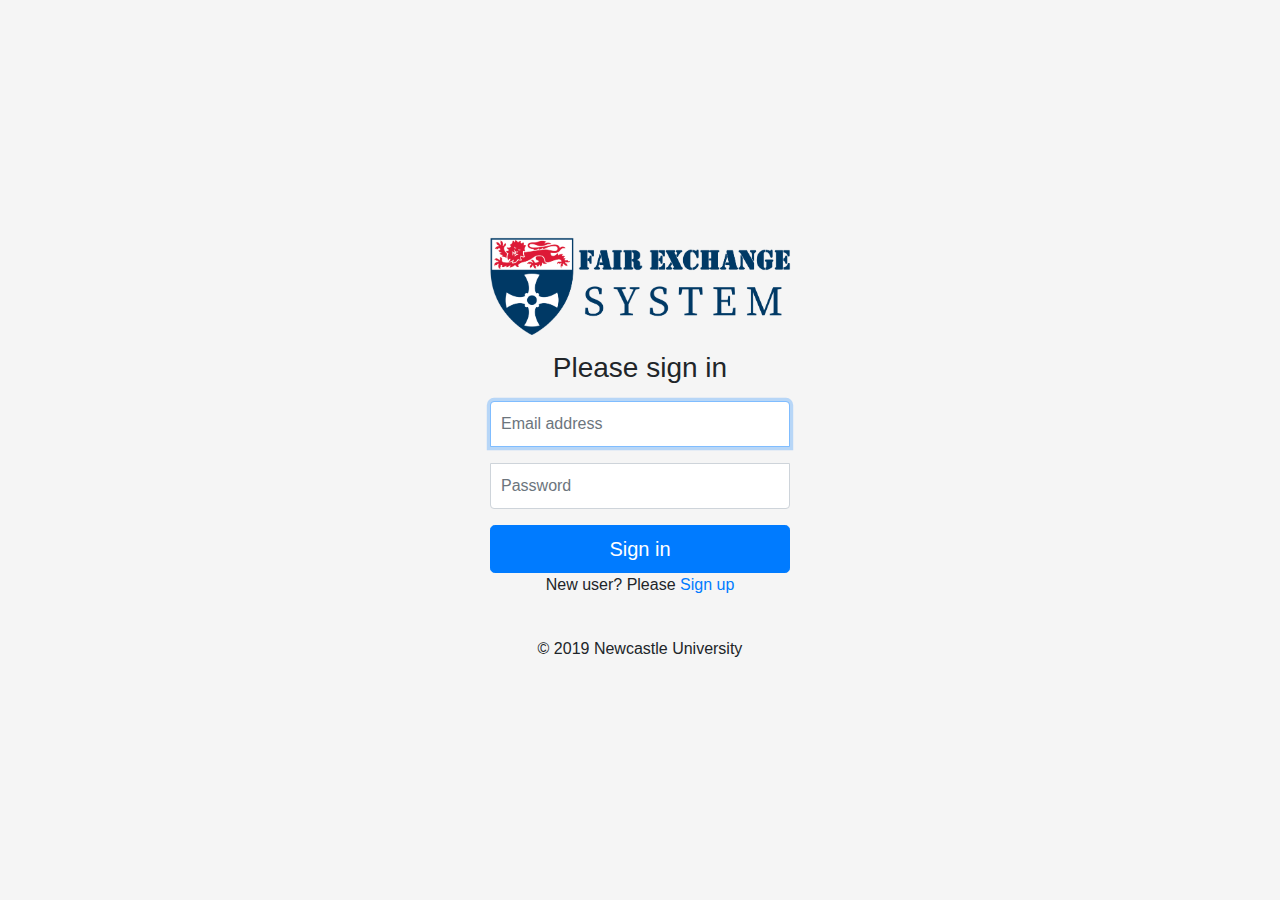
<file: DevEnv/Web/login.html>
<!doctype html>
<html lang="en">

<head>
    <!-- Required meta tags -->
    <meta charset="utf-8">
    <meta name="viewport" content="width=device-width, initial-scale=1, shrink-to-fit=no">

    <!-- Bootstrap CSS -->
    <link rel="stylesheet" href="https://stackpath.bootstrapcdn.com/bootstrap/4.3.1/css/bootstrap.min.css"
        integrity="sha384-ggOyR0iXCbMQv3Xipma34MD+dH/1fQ784/j6cY/iJTQUOhcWr7x9JvoRxT2MZw1T" crossorigin="anonymous">

    <title>Login - Fair Exchange System</title>

    <!-- Custom styles for this template -->
    <link href="./css/signin.css" rel="stylesheet">
    <link rel="shortcut icon" href="./img/favicon.ico" type="image/x-icon">
</head>

<body class="text-center">
    <!--[if lt IE 7]>
            <p class="chromeframe">You are using an <strong>outdated</strong> browser. Please <a href="http://browsehappy.com/">upgrade your browser</a> or <a href="http://www.google.com/chromeframe/?redirect=true">activate Google Chrome Frame</a> to improve your experience.</p>
        <![endif]-->

    <div id="noCognitoMessage" class="configMessage" style="display: none;">
        <div class="backdrop"></div>
        <div class="panel panel-default">
            <div class="panel-heading">
                <h3 class="panel-title">No Cognito User Pool Configured</h3>
            </div>
            <div class="panel-body">
                <p>There is no user pool configured in <a href="/js/config.js">/js/config.js</a>. Pleas Check it.</p>
            </div>
        </div>
    </div>
    <form class="form-signin" id="signinForm">
        <img class="mb-3 login-logo" src="./img/FESLogo.png" alt="">
        <h1 class="h3 mb-3 font-weight-normal">Please sign in</h1>
        <input type="email" class="mb-3 form-control" id="emailInputSignin" placeholder="Email address" required
            autofocus>
        <input type="password" class="mb-3  form-control" id="passwordInputSignin" placeholder="Password" pattern=".*"
            required>
        <!-- <div class="checkbox mb-3">
            <label>
                <input type="checkbox" value="remember-me"> Remember me
            </label>
        </div> -->
        <button class="btn btn-lg btn-primary btn-block" type="submit">Sign in</button>
        <p>
            New user? Please <a href="./register.html">Sign up</a>
        </p>
        <br />
        <p class="mb-1">&copy; 2019 Newcastle University</p>
    </form>


    <!-- Optional JavaScript -->
    <!-- jQuery first, then Popper.js, then Bootstrap JS -->
    <script src="https://code.jquery.com/jquery-3.3.1.slim.min.js"
        integrity="sha384-q8i/X+965DzO0rT7abK41JStQIAqVgRVzpbzo5smXKp4YfRvH+8abtTE1Pi6jizo"
        crossorigin="anonymous"></script>
    <script src="https://cdnjs.cloudflare.com/ajax/libs/popper.js/1.14.7/umd/popper.min.js"
        integrity="sha384-UO2eT0CpHqdSJQ6hJty5KVphtPhzWj9WO1clHTMGa3JDZwrnQq4sF86dIHNDz0W1"
        crossorigin="anonymous"></script>
    <script src="https://stackpath.bootstrapcdn.com/bootstrap/4.3.1/js/bootstrap.min.js"
        integrity="sha384-JjSmVgyd0p3pXB1rRibZUAYoIIy6OrQ6VrjIEaFf/nJGzIxFDsf4x0xIM+B07jRM"
        crossorigin="anonymous"></script>
    <!-- Bootstrap Notify -->
    <script src="http://bootstrap-notify.remabledesigns.com/js/bootstrap-notify.min.js"></script>

    <!-- AWS Cognito Library -->
    <script src="./js/vendor/aws-cognito-sdk.min.js"></script>
    <script src="./js/vendor/amazon-cognito-identity.min.js"></script>

    <!-- AWS API SDK -->
    <script type="text/javascript" src="./js/lib/axios/dist/axios.standalone.js"></script>
    <script type="text/javascript" src="./js/lib/CryptoJS/rollups/hmac-sha256.js"></script>
    <script type="text/javascript" src="./js/lib/CryptoJS/rollups/sha256.js"></script>
    <script type="text/javascript" src="./js/lib/CryptoJS/components/hmac.js"></script>
    <script type="text/javascript" src="./js/lib/CryptoJS/components/enc-base64.js"></script>
    <script type="text/javascript" src="./js/lib/url-template/url-template.js"></script>
    <script type="text/javascript" src="./js/lib/apiGatewayCore/sigV4Client.js"></script>
    <script type="text/javascript" src="./js/lib/apiGatewayCore/apiGatewayClient.js"></script>
    <script type="text/javascript" src="./js/lib/apiGatewayCore/simpleHttpClient.js"></script>
    <script type="text/javascript" src="./js/lib/apiGatewayCore/utils.js"></script>
    <script type="text/javascript" src="./js/apigClient.js"></script>

    <!-- Customized JS -->
    <script src="./js/config.js"></script>
    <script src="./js/cognito-auth.js"></script>
</body>

</html>
</file>
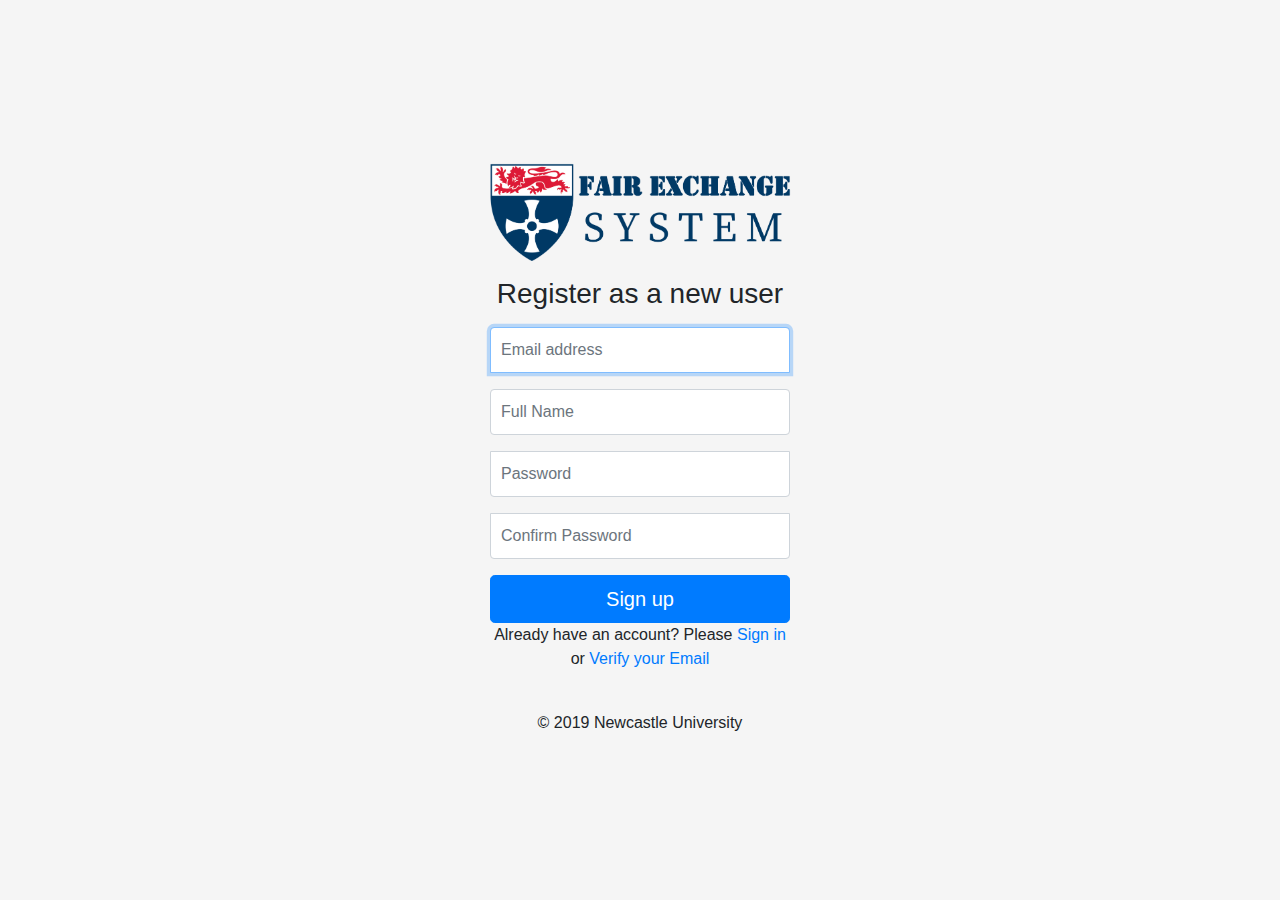
<file: DevEnv/Web/register.html>
<!doctype html>
<html lang="en">

<head>
    <!-- Required meta tags -->
    <meta charset="utf-8">
    <meta name="viewport" content="width=device-width, initial-scale=1, shrink-to-fit=no">

    <!-- Bootstrap CSS -->
    <link rel="stylesheet" href="https://stackpath.bootstrapcdn.com/bootstrap/4.3.1/css/bootstrap.min.css"
        integrity="sha384-ggOyR0iXCbMQv3Xipma34MD+dH/1fQ784/j6cY/iJTQUOhcWr7x9JvoRxT2MZw1T" crossorigin="anonymous">

    <title>Register - Fair Exchange System</title>

    <!-- Custom styles for this template -->
    <link href="./css/signin.css" rel="stylesheet">
    <link rel="shortcut icon" href="./img/favicon.ico" type="image/x-icon">
</head>

<body class="text-center">
    <!--[if lt IE 7]>
            <p class="chromeframe">You are using an <strong>outdated</strong> browser. Please <a href="http://browsehappy.com/">upgrade your browser</a> or <a href="http://www.google.com/chromeframe/?redirect=true">activate Google Chrome Frame</a> to improve your experience.</p>
        <![endif]-->

    <div id="noCognitoMessage" class="configMessage" style="display: none;">
        <div class="backdrop"></div>
        <div class="panel panel-default">
            <div class="panel-heading">
                <h3 class="panel-title">No Cognito User Pool Configured</h3>
            </div>
            <div class="panel-body">
                <p>There is no user pool configured in <a href="/js/config.js">/js/config.js</a>. Pleas Check it.</p>
            </div>
        </div>
    </div>
    <form class="form-signin" id="registerForm">
        <img class="mb-3 login-logo" src="./img/FESLogo.png" alt="">
        <h1 class="h3 mb-3 font-weight-normal">Register as a new user</h1>
        <input type="email" class="mb-3 form-control" id="emailInputRegister" placeholder="Email address" pattern=".*"
            required autofocus>
        <input type="text" class="mb-3 form-control" id="fullNameInputRegister" placeholder="Full Name" pattern=".*"
            required>
        <input type="password" class="mb-3  form-control" id="passwordInputRegister" placeholder="Password" pattern=".*"
            required>
        <input type="password" class="mb-3  form-control" id="password2InputRegister" placeholder="Confirm Password"
            pattern=".*" required>
        <!-- <div class="checkbox mb-3">
            <label>
                <input type="checkbox" value="remember-me"> Remember me
            </label>
        </div> -->
        <button class="btn btn-lg btn-primary btn-block" type="submit">Sign up</button>
        <p>
                Already have an account? Please <a href="./login.html">Sign in</a> or <a href="./verifyEmail.html">Verify your Email </a>
            </p>
        <br />
        <p class="mb-1">&copy; 2019 Newcastle University</p>
    </form>


    <!-- Optional JavaScript -->
    <!-- jQuery first, then Popper.js, then Bootstrap JS -->
    <script src="https://code.jquery.com/jquery-3.3.1.slim.min.js"
        integrity="sha384-q8i/X+965DzO0rT7abK41JStQIAqVgRVzpbzo5smXKp4YfRvH+8abtTE1Pi6jizo"
        crossorigin="anonymous"></script>
    <script src="https://cdnjs.cloudflare.com/ajax/libs/popper.js/1.14.7/umd/popper.min.js"
        integrity="sha384-UO2eT0CpHqdSJQ6hJty5KVphtPhzWj9WO1clHTMGa3JDZwrnQq4sF86dIHNDz0W1"
        crossorigin="anonymous"></script>
    <script src="https://stackpath.bootstrapcdn.com/bootstrap/4.3.1/js/bootstrap.min.js"
        integrity="sha384-JjSmVgyd0p3pXB1rRibZUAYoIIy6OrQ6VrjIEaFf/nJGzIxFDsf4x0xIM+B07jRM"
        crossorigin="anonymous"></script>
    <!-- Bootstrap Notify -->
    <script src="http://bootstrap-notify.remabledesigns.com/js/bootstrap-notify.min.js"></script>

    <!-- AWS Cognito Library -->
    <script src="./js/vendor/aws-cognito-sdk.min.js"></script>
    <script src="./js/vendor/amazon-cognito-identity.min.js"></script>

     <!-- AWS API SDK -->
     <script type="text/javascript" src="./js/lib/axios/dist/axios.standalone.js"></script>
     <script type="text/javascript" src="./js/lib/CryptoJS/rollups/hmac-sha256.js"></script>
     <script type="text/javascript" src="./js/lib/CryptoJS/rollups/sha256.js"></script>
     <script type="text/javascript" src="./js/lib/CryptoJS/components/hmac.js"></script>
     <script type="text/javascript" src="./js/lib/CryptoJS/components/enc-base64.js"></script>
     <script type="text/javascript" src="./js/lib/url-template/url-template.js"></script>
     <script type="text/javascript" src="./js/lib/apiGatewayCore/sigV4Client.js"></script>
     <script type="text/javascript" src="./js/lib/apiGatewayCore/apiGatewayClient.js"></script>
     <script type="text/javascript" src="./js/lib/apiGatewayCore/simpleHttpClient.js"></script>
     <script type="text/javascript" src="./js/lib/apiGatewayCore/utils.js"></script>
     <script type="text/javascript" src="./js/apigClient.js"></script>

    <!-- Customized JS -->
    <script src="./js/config.js"></script>
    <script src="./js/cognito-auth.js"></script>
</body>

</html>
</file>
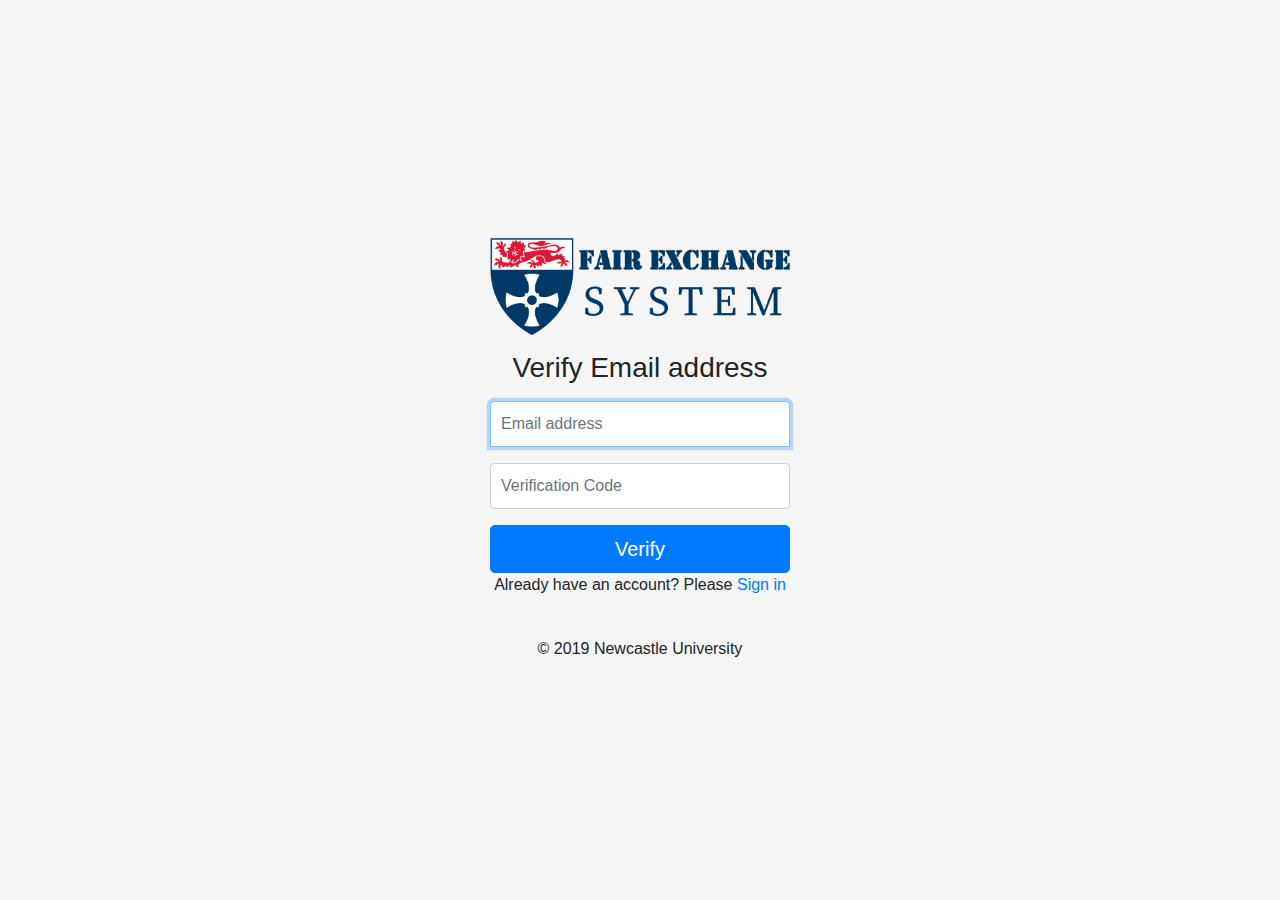
<file: DevEnv/Web/verifyEmail.html>
<!doctype html>
<html lang="en">

<head>
    <!-- Required meta tags -->
    <meta charset="utf-8">
    <meta name="viewport" content="width=device-width, initial-scale=1, shrink-to-fit=no">

    <!-- Bootstrap CSS -->
    <link rel="stylesheet" href="https://stackpath.bootstrapcdn.com/bootstrap/4.3.1/css/bootstrap.min.css"
        integrity="sha384-ggOyR0iXCbMQv3Xipma34MD+dH/1fQ784/j6cY/iJTQUOhcWr7x9JvoRxT2MZw1T" crossorigin="anonymous">

    <title>Verify Email - Fair Exchange System</title>

    <!-- Custom styles for this template -->
    <link href="./css/signin.css" rel="stylesheet">
    <link rel="shortcut icon" href="./img/favicon.ico" type="image/x-icon">
</head>

<body class="text-center">
    <!--[if lt IE 7]>
            <p class="chromeframe">You are using an <strong>outdated</strong> browser. Please <a href="http://browsehappy.com/">upgrade your browser</a> or <a href="http://www.google.com/chromeframe/?redirect=true">activate Google Chrome Frame</a> to improve your experience.</p>
        <![endif]-->

    <div id="noCognitoMessage" class="configMessage" style="display: none;">
        <div class="backdrop"></div>
        <div class="panel panel-default">
            <div class="panel-heading">
                <h3 class="panel-title">No Cognito User Pool Configured</h3>
            </div>
            <div class="panel-body">
                <p>There is no user pool configured in <a href="/js/config.js">/js/config.js</a>. Pleas Check it.</p>
            </div>
        </div>
    </div>
    <form class="form-signin" id="verifyForm">
        <img class="mb-3 login-logo" src="./img/FESLogo.png" alt="">
        <h1 class="h3 mb-3 font-weight-normal">Verify Email address</h1>
        <input type="email" class="mb-3 form-control" id="emailInputVerify" placeholder="Email address" pattern=".*"
            required autofocus>
        <input type="text" class="mb-3 form-control" id="codeInputVerify" placeholder="Verification Code" pattern=".*" required>
        <!-- <div class="checkbox mb-3">
            <label>
                <input type="checkbox" value="remember-me"> Remember me
            </label>
        </div> -->
        <button class="btn btn-lg btn-primary btn-block" type="submit">Verify</button>
        <p>
            Already have an account? Please <a href="./login.html">Sign in </a>
        </p>
        <br />
        <p class="mb-1">&copy; 2019 Newcastle University</p>
    </form>


    <!-- Optional JavaScript -->
    <!-- jQuery first, then Popper.js, then Bootstrap JS -->
    <script src="https://code.jquery.com/jquery-3.3.1.slim.min.js"
        integrity="sha384-q8i/X+965DzO0rT7abK41JStQIAqVgRVzpbzo5smXKp4YfRvH+8abtTE1Pi6jizo"
        crossorigin="anonymous"></script>
    <script src="https://cdnjs.cloudflare.com/ajax/libs/popper.js/1.14.7/umd/popper.min.js"
        integrity="sha384-UO2eT0CpHqdSJQ6hJty5KVphtPhzWj9WO1clHTMGa3JDZwrnQq4sF86dIHNDz0W1"
        crossorigin="anonymous"></script>
    <script src="https://stackpath.bootstrapcdn.com/bootstrap/4.3.1/js/bootstrap.min.js"
        integrity="sha384-JjSmVgyd0p3pXB1rRibZUAYoIIy6OrQ6VrjIEaFf/nJGzIxFDsf4x0xIM+B07jRM"
        crossorigin="anonymous"></script>
    <!-- Bootstrap Notify -->
    <script src="http://bootstrap-notify.remabledesigns.com/js/bootstrap-notify.min.js"></script>

    <!-- AWS Cognito Library -->
    <script src="./js/vendor/aws-cognito-sdk.min.js"></script>
    <script src="./js/vendor/amazon-cognito-identity.min.js"></script>

     <!-- AWS API SDK -->
     <script type="text/javascript" src="./js/lib/axios/dist/axios.standalone.js"></script>
     <script type="text/javascript" src="./js/lib/CryptoJS/rollups/hmac-sha256.js"></script>
     <script type="text/javascript" src="./js/lib/CryptoJS/rollups/sha256.js"></script>
     <script type="text/javascript" src="./js/lib/CryptoJS/components/hmac.js"></script>
     <script type="text/javascript" src="./js/lib/CryptoJS/components/enc-base64.js"></script>
     <script type="text/javascript" src="./js/lib/url-template/url-template.js"></script>
     <script type="text/javascript" src="./js/lib/apiGatewayCore/sigV4Client.js"></script>
     <script type="text/javascript" src="./js/lib/apiGatewayCore/apiGatewayClient.js"></script>
     <script type="text/javascript" src="./js/lib/apiGatewayCore/simpleHttpClient.js"></script>
     <script type="text/javascript" src="./js/lib/apiGatewayCore/utils.js"></script>
     <script type="text/javascript" src="./js/apigClient.js"></script>

    <!-- Customized JS -->
    <script src="./js/config.js"></script>
    <script src="./js/cognito-auth.js"></script>
</body>

</html>
</file>
<file: DevEnv/Web/css/signin.css>
html,
body {
  height: 100%;
}

body {
  display: -ms-flexbox;
  display: flex;
  -ms-flex-align: center;
  align-items: center;
  padding-top: 40px;
  padding-bottom: 40px;
  background-color: #f5f5f5;
}

.form-signin {
  width: 100%;
  max-width: 330px;
  padding: 15px;
  margin: auto;
}
.form-signin .checkbox {
  font-weight: 400;
}
.form-signin .form-control {
  position: relative;
  box-sizing: border-box;
  height: auto;
  padding: 10px;
  font-size: 16px;
}
.form-signin .form-control:focus {
  z-index: 2;
}
.form-signin input[type="email"] {
  margin-bottom: -1px;
  border-bottom-right-radius: 0;
  border-bottom-left-radius: 0;
}
.form-signin input[type="password"] {
  margin-bottom: 10px;
  border-top-left-radius: 0;
  border-top-right-radius: 0;
}

.login-logo {
  height: 100px;
  margin-left: -5px;
}
</file>
